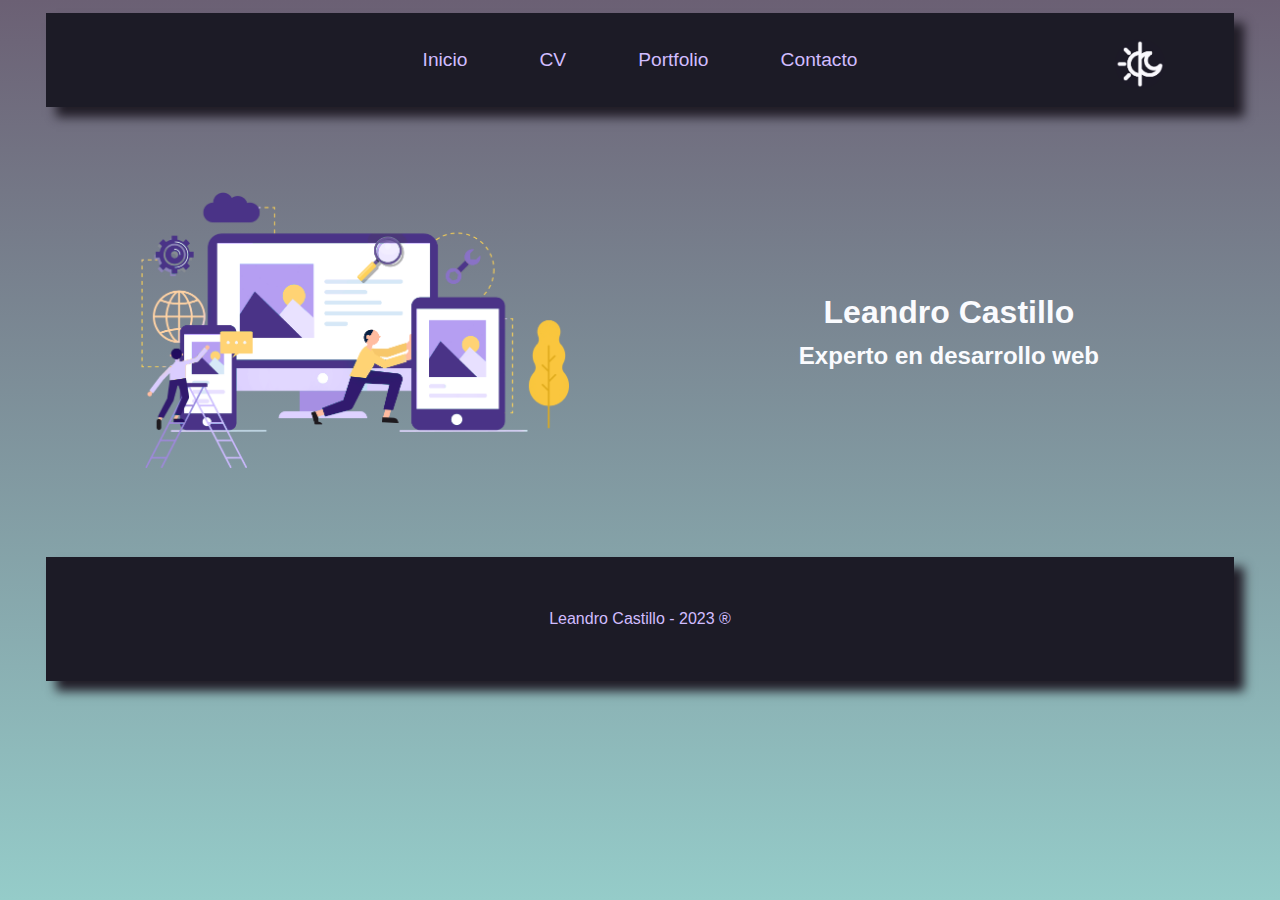
<file: index.html>
<!DOCTYPE html>

<html lang="es">
<head>
    <title>Curriculum Vitae</title>
    <link href="estilo.css" rel="stylesheet">
    <meta charset="utf-8">
    <meta name="viewport" content="width=device-width, initial-scale=1.0">
    <meta name="description" content="Curriculum Vitae de Leandro" />
</head>
<body>


<header class="contenedor" id="header">
    <nav>
        <ul>
            <li><a href="index.html" class="navegacion">Inicio</a></li>
            <li><a href="CV.html" class="navegacion">CV</a></li>
            <li><a href="portfolio.html" class="navegacion">Portfolio</a></li>
            <li><a href="contacto.html" class="navegacion">Contacto</a></li>
        </ul>
        <img src="imagenes\modonocturno.png" id="modoDiaNoche">
    </nav>
</header>

<div id="inicio">
    <div class="caja-inicio">
        <img src="imagenes/webdesign.png">
    </div>

    <div class="caja-inicio" id="caja2">
        <h1>Leandro Castillo</h1>
        <h2>Experto en desarrollo web</h2>
    </div>
</div>


<footer class="contenedor" id="footer">
    <p> Leandro Castillo - 2023  ® </p>
</footer>

<script src="inicio.js"></script>
</body>
</html>
</file>
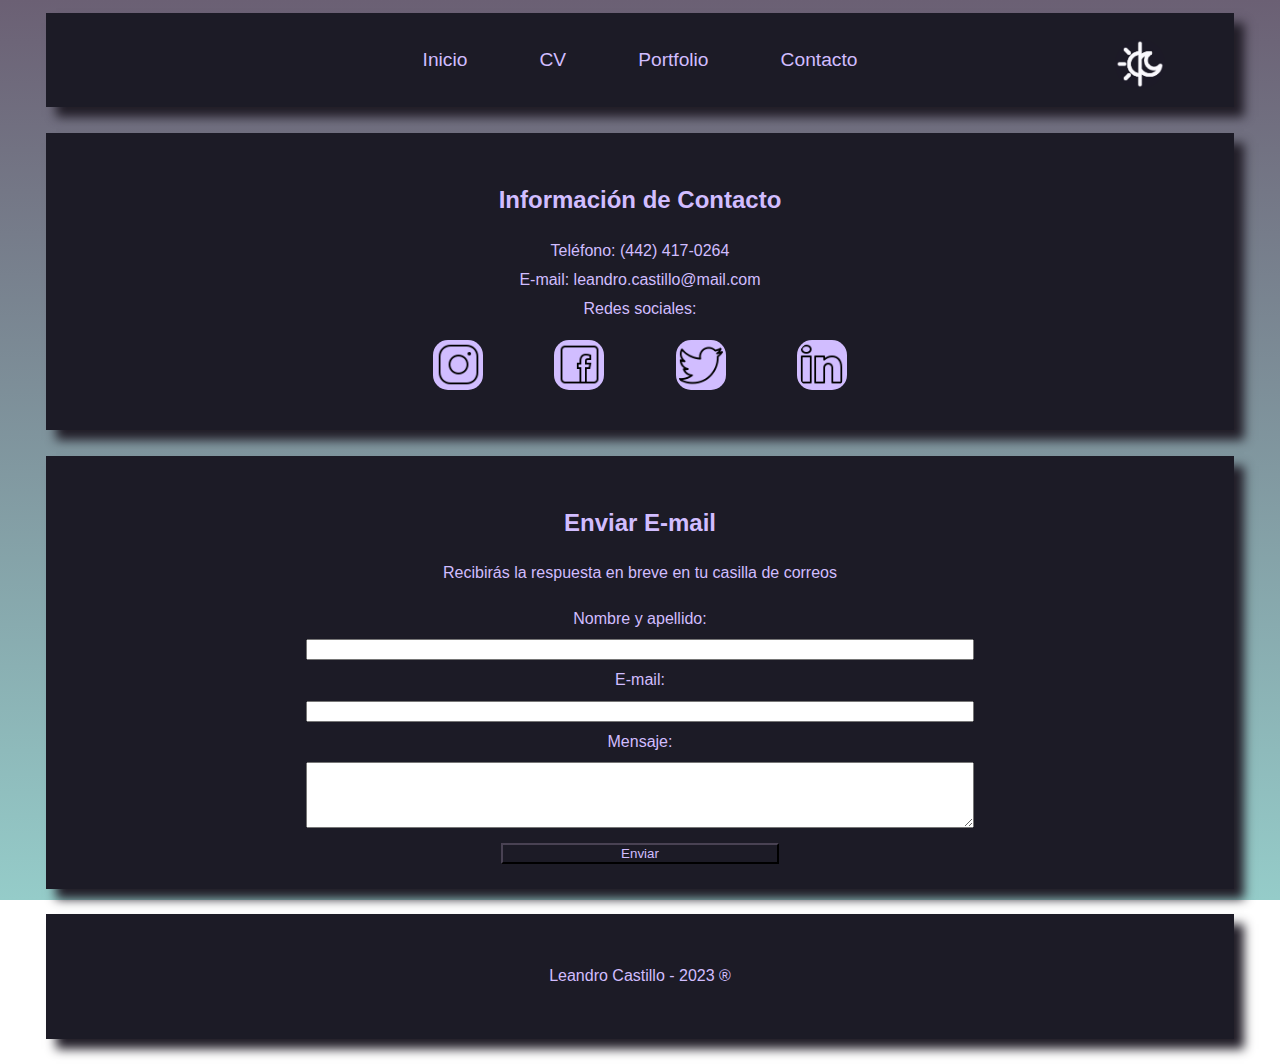
<file: contacto.html>
<!DOCTYPE html>

<html lang="es">
<head>
    <title>Curriculum Vitae</title>
    <link href="estilo.css" rel="stylesheet">
    <meta charset="utf-8">
    <meta name="viewport" content="width=device-width, initial-scale=1.0">
    <meta name="description" content="Curriculum Vitae de Leandro" />
</head>
<body>


<header class="contenedor" id="header">
    <nav>
        <ul>
            <li><a href="index.html" class="navegacion">Inicio</a></li>
            <li><a href="CV.html" class="navegacion">CV</a></li>
            <li><a href="portfolio.html" class="navegacion">Portfolio</a></li>
            <li><a href="contacto.html" class="navegacion">Contacto</a></li>
        </ul>
        <img src="imagenes\modonocturno.png" id="modoDiaNoche">
    </nav>
</header>

<div id="infoContacto" class="contenedor">
    <h2>Información de Contacto</h2>
    <ul>
        <li>Teléfono: (442) 417-0264</li>
        <li>E-mail: leandro.castillo@mail.com</li>
        <li>Redes sociales:</li>
    </ul>
    <nav> 
        <ul>
            <li>
                <a href="https://www.instagram.com/" target="_blank"><img src="imagenes\instagram.png"></a>
            </li>
            <li>
                <a href="https://www.facebook.com/" target="_blank"><img src="imagenes\facebook.png"></a>
            </li>
            <li>
                <a href="https://twitter.com" target="_blank"><img src="imagenes\twitter.png"></a>
            </li>
            <li>
                <a href="https://www.linkedin.com/" target="_blank"><img src="imagenes\linkedin.png"></a>
            </li>
        </ul>
    </nav>
</div>

<div id="emailContacto" class="contenedor">
    <h2>Enviar E-mail</h2>
        <p>Recibirás la respuesta en breve en tu casilla de correos</p>
        <form>
            <div>
                <label for="nombreApellido">Nombre y apellido:</label>
                <input type="text" id="nombreApellido" name="Nombre y apellido">
            </div>
            <div>
                <label for="mail">E-mail:</label>
                    <input type="email" id="mail" name="Email">
                
            </div>
            <div>
                <label for="mensaje">Mensaje:</label>
                <textarea id="mensaje" name="mensaje" rows="4" cols="50"></textarea>
            </div>
            <button type="submit" class="boton" id="botonEnviar">Enviar</button>
        </form>
</div>


<footer class="contenedor" id="footer">
    <p> Leandro Castillo - 2023  ® </p>
</footer>

<script src="contacto.js"></script>
</body>
</html>
</file>
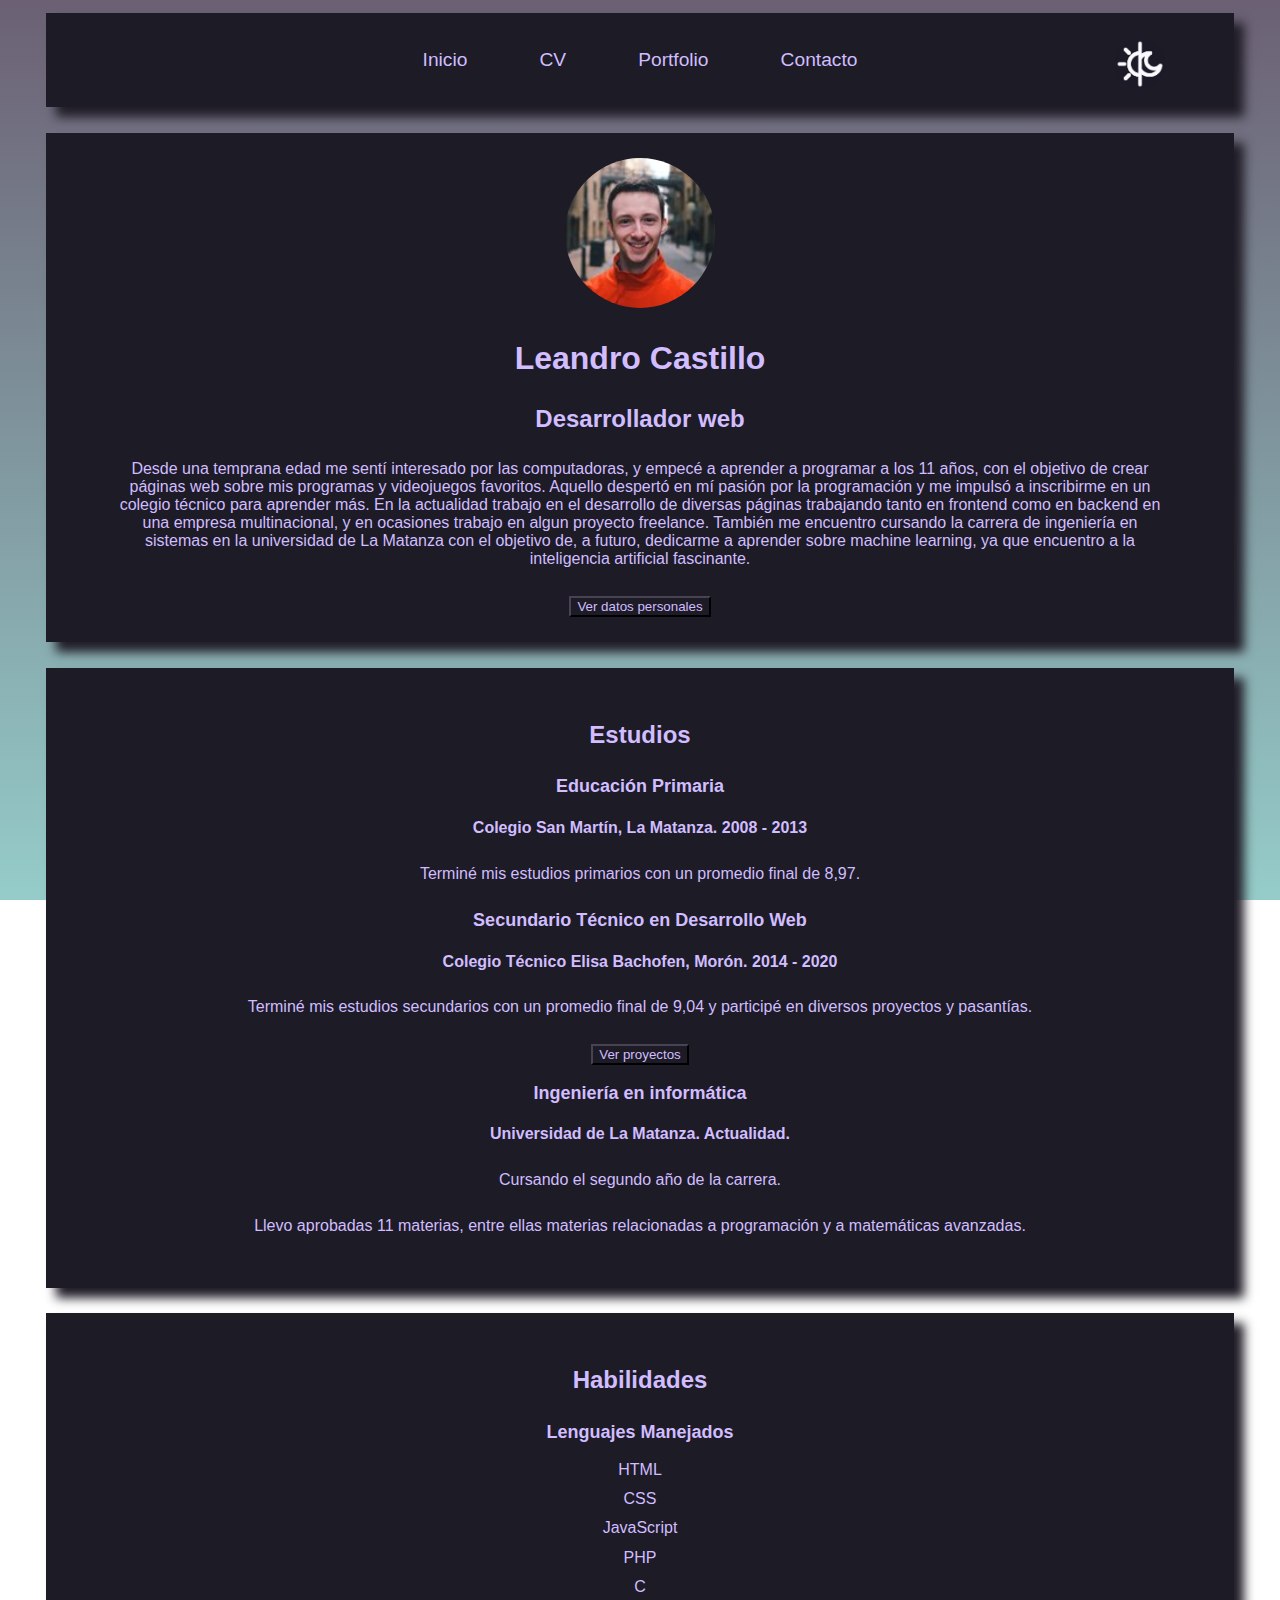
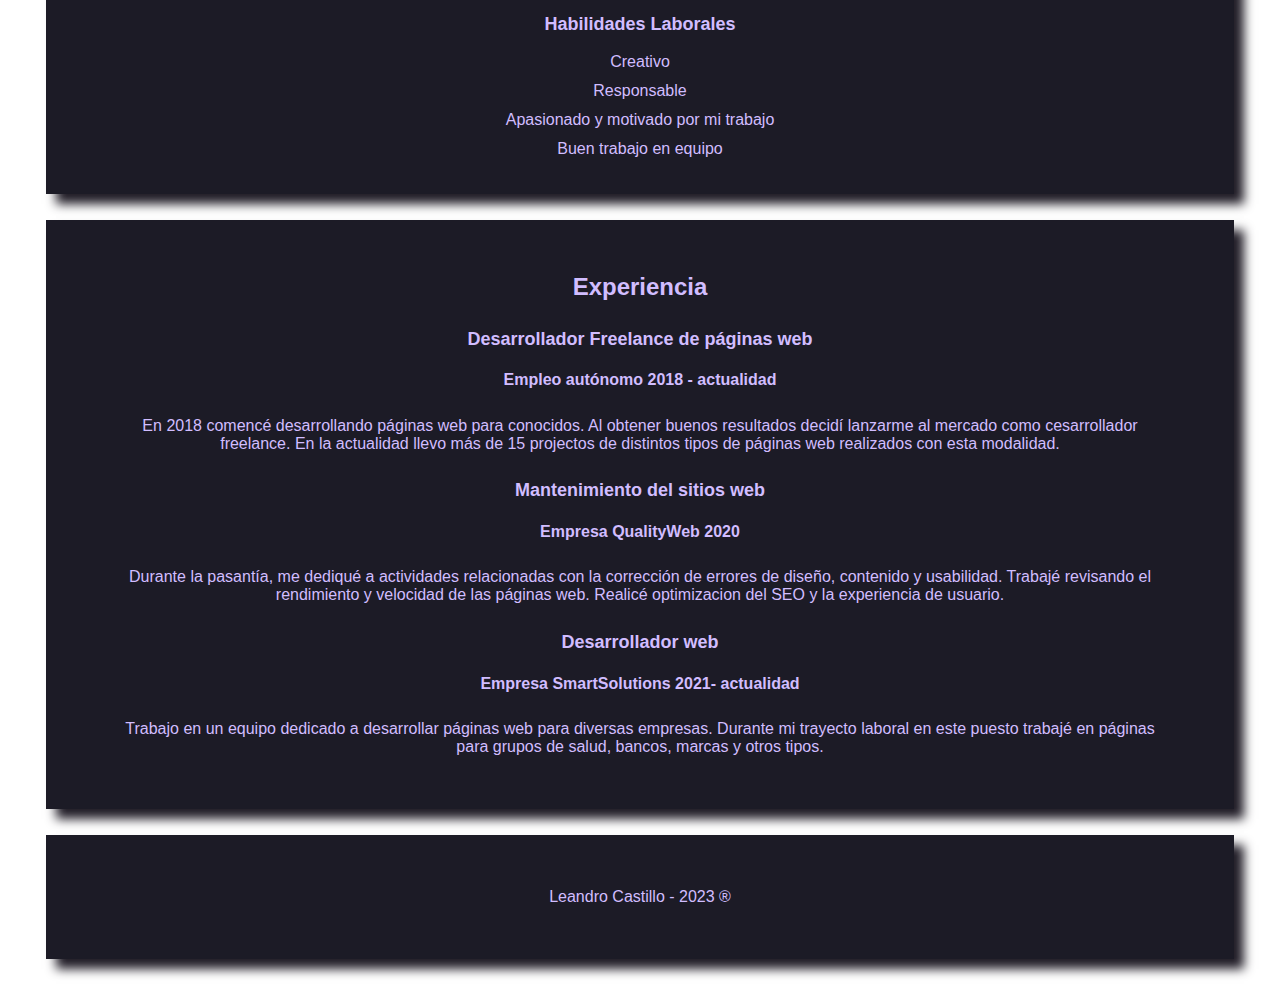
<file: CV.html>
<!DOCTYPE html>

<html lang="es">
<head>
    <title>Curriculum Vitae</title>
    <link href="estilo.css" rel="stylesheet">
    <meta charset="utf-8">
    <meta name="viewport" content="width=device-width, initial-scale=1.0">
    <meta name="description" content="Curriculum Vitae de Leandro" />
</head>
<body>


<header class="contenedor" id="header">
    <nav>
        <ul>
            <li><a href="index.html" class="navegacion">Inicio</a></li>
            <li><a href="CV.html" class="navegacion">CV</a></li>
            <li><a href="portfolio.html" class="navegacion">Portfolio</a></li>
            <li><a href="contacto.html" class="navegacion">Contacto</a></li>
        </ul>
        <img src="imagenes\modonocturno.png" id="modoDiaNoche">
    </nav>
</header>

<div id="presentacion" class="contenedor">
    <img id="fotoPerfil" src="imagenes\icono.png">
    <h1>Leandro Castillo</h1>
    <h2>Desarrollador web</h2>
    <p>Desde una temprana edad me sentí interesado por las computadoras, y empecé a aprender a programar a los 11 años, con el objetivo de crear páginas web sobre mis programas y videojuegos favoritos.
        Aquello despertó en mí pasión por la programación y me impulsó a inscribirme en un colegio técnico para aprender más.
        En la actualidad trabajo en el desarrollo de diversas páginas trabajando tanto en frontend como en backend en una empresa multinacional, y en ocasiones trabajo en algun proyecto freelance.
        También me encuentro cursando la carrera de ingeniería en sistemas en la universidad de La Matanza con el objetivo de, a futuro, dedicarme a aprender sobre machine learning, ya que encuentro a la inteligencia artificial fascinante.
    </p>
    <div id="datos">
        <li>
            <ul><strong>E-mail:</strong> leandro.castillo@mail.com</ul>
            <ul><strong>Fecha de nacimiento:</strong> 6/5/2002</ul>
            <ul><strong>Lugar de residencia:</strong> Morón</ul>
            <ul><strong>Teléfono:</strong> (442) 417-0264</ul>
        </li>
    </div>
    <button type="button" id="verdatos" class="boton">Ver datos personales</button>
</div>
<div id="estudios" class="contenedor">
    <h2>Estudios</h2>
    <div>
        <h3>Educación Primaria</h3>
        <h4>Colegio San Martín, La Matanza. 2008 - 2013</h4>
        <p>Terminé mis estudios primarios con un promedio final de 8,97.</p>
    </div>
    <div>
        <h3>Secundario Técnico en Desarrollo Web</h3>
        <h4>Colegio Técnico Elisa Bachofen, Morón. 2014 - 2020</h4>
        <p>Terminé mis estudios secundarios con un promedio final de 9,04 y participé en diversos proyectos y pasantías.</p>
        <div id="proyectos">
            <p><strong>Proyectos: </strong></p>
            <ul>
                <li><strong>Primer a tercer año:</strong> Participación del taller de robótica. Ganador del segundo puesto en tercer año. </li>
                <li><strong>Quinto año:</strong> Desarrollo de la web escolar.</li>
                <li><strong>Sexto año:</strong> Desarrollo de una app de organización de estudios.</li>
                <li><strong>Septimo año:</strong> Pasantía en la empresa SmartWeb </li>
            </ul>
        </div>
        
        <button type="button" id="verProyectos" class="boton">Ver proyectos</button>
    </div>
    <div>
        <h3>Ingeniería en informática</h3>
        <h4>Universidad de La Matanza. Actualidad.</h4>
        <p>Cursando el segundo año de la carrera.</p>
        <p>Llevo aprobadas 11 materias, entre ellas materias relacionadas a programación y a matemáticas avanzadas.</p>
    </div>
</div>
<div id="habilidades" class="contenedor">
    <h2>Habilidades</h2>
    <h3>Lenguajes Manejados</h3>
    <ul>
        <li>HTML</li>
        <li>CSS</li>
        <li>JavaScript</li>
        <li>PHP</li>
        <li>C</li>
    </ul>
    <h3>Habilidades Laborales</h3>
    <ul>
        <li>Creativo</li>
        <li>Responsable</li>
        <li>Apasionado y motivado por mi trabajo</li>
        <li>Buen trabajo en equipo</li>
    </ul>

</div>
<div id="experiencia" class="contenedor">
    <h2>Experiencia</h2>
    <div>
        <h3>Desarrollador Freelance de páginas web</h3>
        <h4>Empleo autónomo 2018 - actualidad</h4>
        <p>En 2018 comencé desarrollando páginas web para conocidos. Al obtener buenos resultados decidí lanzarme al mercado como cesarrollador freelance.
            En la actualidad llevo más de 15 projectos de distintos tipos de páginas web realizados con esta modalidad.
        </p>
    </div>
    <div>
        <h3>Mantenimiento del sitios web</h3>
        <h4>Empresa QualityWeb 2020</h4>
        <p>Durante la pasantía, me dediqué a actividades relacionadas con la corrección de errores de diseño, contenido y usabilidad. Trabajé revisando el rendimiento y velocidad de las páginas web. Realicé optimizacion del SEO y la experiencia de usuario.</p>

    </div>
    <div>
        <h3>Desarrollador web</h3>
        <h4>Empresa  SmartSolutions 2021- actualidad</h4>
        <p>Trabajo en un equipo dedicado a desarrollar páginas web para diversas empresas. Durante mi trayecto laboral en este puesto trabajé en páginas para grupos de salud, bancos, marcas y otros tipos.</p>

    </div>

</div>

<div id="subir">
    <img id="botonSubir" src="imagenes\subir.png">
</div>

<footer class="contenedor" id="footer">
    <p> Leandro Castillo - 2023  ® </p>
</footer>

<script src="cv.js"></script>
</body>
</html>
</file>
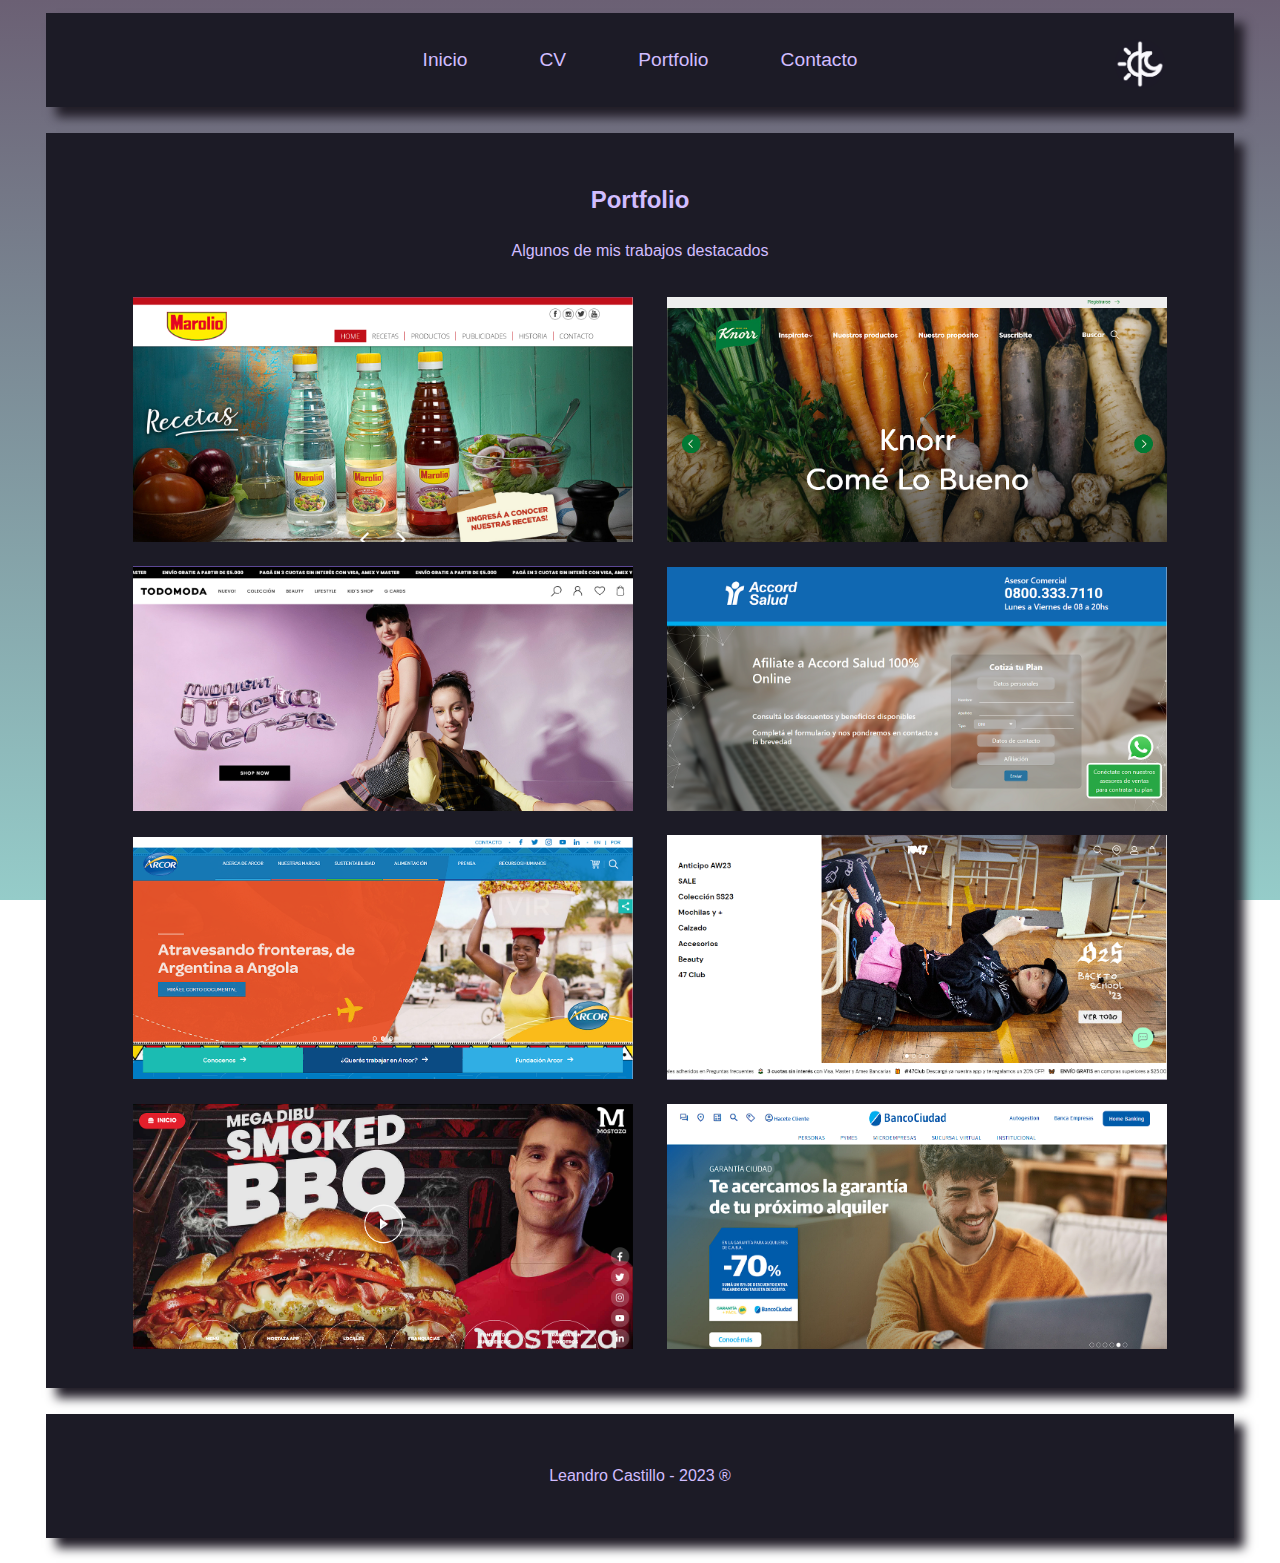
<file: portfolio.html>
<!DOCTYPE html>

<html lang="es">
<head>
    <title>Curriculum Vitae</title>
    <link href="estilo.css" rel="stylesheet">
    <meta charset="utf-8">
    <meta name="viewport" content="width=device-width, initial-scale=1.0">
    <meta name="description" content="Curriculum Vitae de Leandro" />
</head>
<body>


<header class="contenedor" id="header">
    <nav>
        <ul>
            <li><a href="index.html" class="navegacion">Inicio</a></li>
            <li><a href="CV.html" class="navegacion">CV</a></li>
            <li><a href="portfolio.html" class="navegacion">Portfolio</a></li>
            <li><a href="contacto.html" class="navegacion">Contacto</a></li>
        </ul>
        <img src="imagenes\modonocturno.png" id="modoDiaNoche">
    </nav>
</header>

<div id="portfolio" class="contenedor">
    <h2>Portfolio</h2>
    <p>Algunos de mis trabajos destacados</p>
    <div id="galeria">
        <a href="https://www.marolio.com.ar/" target="_blank"><img src="imagenes\1marolio.png" class="imagenPortfolio"></a>
        <a href="https://www.knorr.com/ar/home.html" target="_blank"><img src="imagenes\2knorr.png" class="imagenPortfolio"></a>
        <a href="https://ar.todomoda.com/" target="_blank"><img src="imagenes\3todomoda.png" class="imagenPortfolio"></a>
        <a href="https://www.accordsalud.com.ar/comercial/" target="_blank"><img src="imagenes\4accordsalud.png" class="imagenPortfolio"></a>
        <a href="https://www.arcor.com/ar/" target="_blank"><img src="imagenes\5arcor.png" class="imagenPortfolio"></a>
        <a href="https://www.47street.com.ar/" target="_blank"><img src="imagenes\647street.png" class="imagenPortfolio"></a>
        <a href="https://www.mostazaweb.com.ar/" target="_blank"><img src="imagenes\7mostaza.png" class="imagenPortfolio"></a>
        <a href="https://www.bancociudad.com.ar/institucional/" target="_blank"><img src="imagenes\8bancociudad.png" class="imagenPortfolio"></a>
    </div>
</div>

<div id="subir">
    <img id="botonSubir" src="imagenes\subir.png">
</div>

<footer class="contenedor" id="footer">
    <p> Leandro Castillo - 2023  ® </p>
</footer>

<script src="portfolio.js"></script>
</body>
</html>
</file>
<file: estilo.css>
/*****************general*******************/

*{
    box-sizing: border-box;
    font-family: 'Roboto', sans-serif;
}

html{
    
    scroll-behavior: smooth;
}

body{
    text-align: center;
    background: linear-gradient(rgb(107, 96, 116), rgb(149, 204, 201));
    background-size: cover;
    background-repeat: no-repeat;
    background-attachment: fixed;
}



@media (max-width: 800px) {
    .contenedor {
        margin: 3% 5%;
        padding: 2%;
    }
}



/*******************Header********************/

header{
    position: relative;
    box-shadow: 10px 10px 10px rgb(33, 29, 39);
    background-color: #1c1b26;
    font-size: larger;
    height: 10%;
    margin-top: 1% !important;
}

nav ul {
    list-style-type: none;
    margin: 0;
    padding: 0;
  }

nav ul li{
    margin: 1% 3%;
    display: inline-block;
}

a{
    text-decoration: none;
    color:#d1bdff;
}

a:hover{
    text-decoration:underline;
}

/************detalles**********/

.contenedor{
    color: #d1bdff;
    margin: 2% 3%;
    padding: 2% 3%;
    box-shadow: 10px 10px 10px rgb(33, 29, 39);
    background-color: #1c1b26;
}

button{
    color: #d1bdff;
    background-color: #1c1b26 ;
    border-color:rgb(73, 66, 83);
}

ul{
    margin: 0px;
    margin-bottom: 10px;
    padding: 0px;
    
}

li{
    margin: 1%;
    list-style-type: none;
}

h1, h2, p{
    margin: 2.5%;
}

h3{
    font-size: large;
}





/********secciones*********/

/******inicio*********/

#inicio{
    display: flex;
    flex-direction: row;
    flex-wrap: wrap;
    gap: 2%;
    color:#fafbfe;
    align-items: center;
    justify-content: center;
    margin: 0% 3%;
}

.caja-inicio{
    margin:5%;
    max-width: 40%;
    min-width: 36%;

}

.caja-inicio img{
    width: 90%;
}

@media (max-width: 820px) {
    .caja-inicio {
        max-width: 100%;
        margin: 15% 1%;
        color:#6650a5;
        }
        .caja-inicio h1{
            font-size: 50px;
        }
    
        .caja-inicio h2{
            font-size: 40px;
        }
}


/********CV*********/
/*presentacion*/

#fotoPerfil{
    width: 150px;
    height: 150px;
    border-radius: 50%;
}

#datos{
    display: none;
}

/*estudios*/

#proyectos{
    display: none;
    
}
/*habilidades*/

/*experiencia*/



/******Portfolio*********/

#galeria{
    display: flex;
    flex-direction: row;
    flex-wrap: wrap;
    justify-content: center;
    align-items: center;
    gap: 3%;
}

.imagenPortfolio{
    margin: 2%;
    max-width: 500px;
}

.imagenPortfolio:hover{
    transform: scale(1.1);
}

@media (max-width: 600px) {
    .imagenPortfolio{
        margin: 2%;
        max-width: 60%;
    }

    .imagenPortfolio:hover{
        transform: none;
    }
}

/******Contacto*********/


/*formulario*/
form{
    display: flex;
    flex-direction: column;
}

input{
    margin: 1%;
    width: 60%;
}

textarea{
    width: 60%;
    margin-top: 1%;
}

label{
    display: inline-block;
    width: 50%;
}

#botonEnviar{
    width: 25%;
    align-self: center;
    margin-top: 1%;
}



li img{
    max-width: 100%;
    padding: 5%;
    background-color: #d1bdff;
    border-radius: 30%;
}

@media (max-width: 700px) {
    #infoContacto ul li{
        margin-top: 8%;
    }
}


/****************boton subir*************************/

#subir{
    visibility: hidden;
    position: fixed;
    bottom: 15px;
    right: -2%;
}

#botonSubir{
    box-shadow: 8px 8px 9px rgb(33, 29, 39);
    width: 17%;
    height: 17%;
    border-radius: 50%;
}

#botonSubir:hover{
    width: 19%;
    height: 19%;
}

@media (max-width: 820px) {
    #subir{

        right: -10%;
    }
}

@media (max-width: 600px) {
    #subir{

        right: -20%;
    }
}


/***************ModoDiurno*****************/

.modo-diurno-body{
    background: linear-gradient(rgb(204,195,221), rgb(202, 228, 233));
    background-size: cover;
    background-repeat: no-repeat;
    background-attachment: fixed;
}

.modo-diurno-contenedor{
    color: #6650a5;
    background-color: #fafbfe;
    box-shadow: 10px 10px 10px rgb(111, 96, 121);
}

.modo-diurno-boton{
    color: #6650a5;
    background-color: #fafbfe;
    border-color:lightgrey;
}

.modo-diurno-navegacion{
    color: #6650a5;
}

#modoDiaNoche{
    position: absolute;
    top: 28%;
    left: 90%;
    border-radius: 50%;
    width: 50px;
    height: 50px;
}

@media (max-width: 1200px) {
    #modoDiaNoche{
        position: absolute;
        top: 25%;
        left: 90%;
    }
}

@media (max-width: 980px) {
    #modoDiaNoche{
        position: relative;
        top:auto;
        left: auto;
        margin-top: 1%;
    }
}
</file>
